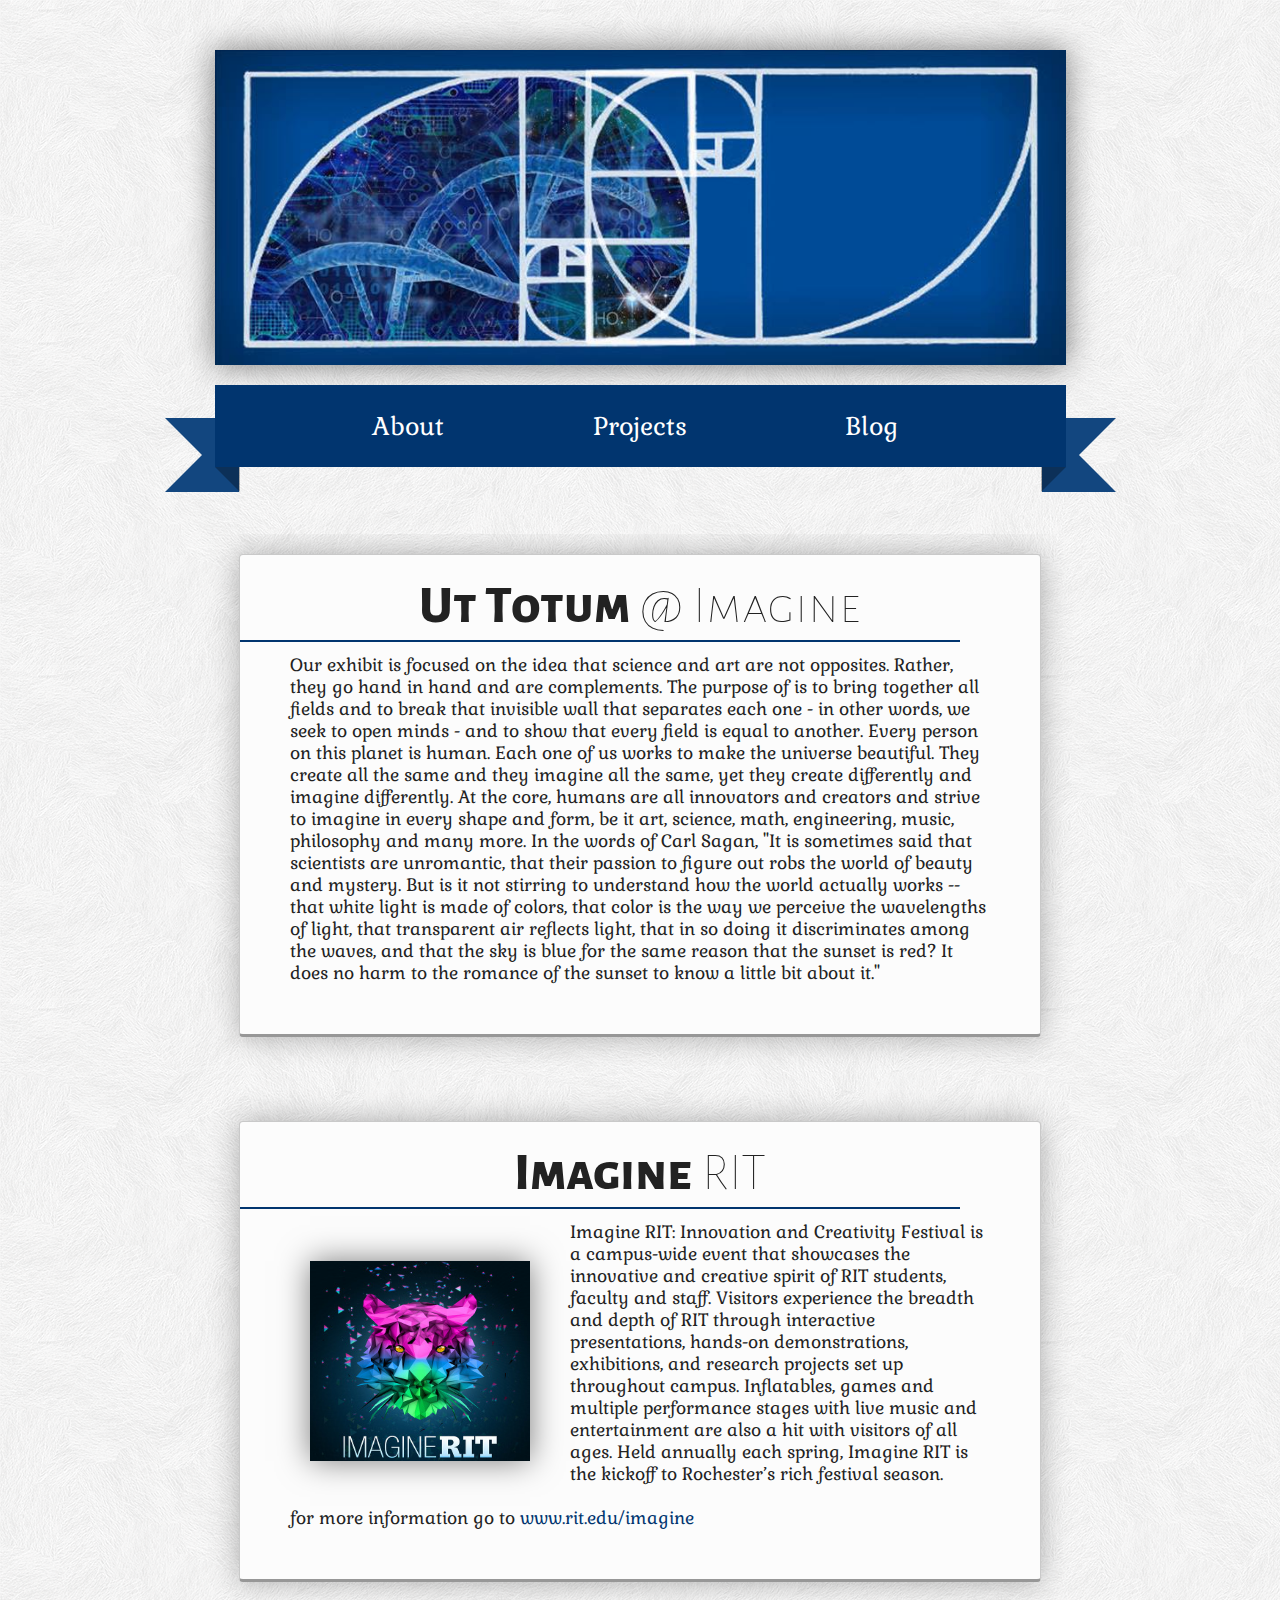
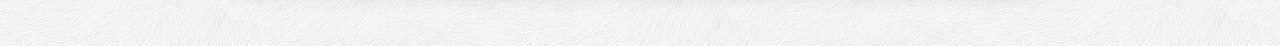
<file: index.html>
<!doctype HTML>
<html>
<head>
	<meta charset='UTF-8'>
	<meta name="viewport" content="width=device-width, height=device-height">
	<meta name="keywords" content="art, astronomy, beauty, black light, color, computer science, geometry, lasers, light, math, music theory, origami, paper, recursion, RIT, ut totum, imagine RIT">
	<link rel="shortcut icon" href="images/favicon.ico">
	<title>Ut Totum</title>
	<link href='http://fonts.googleapis.com/css?family=Gabriela' rel='stylesheet' type='text/css'>
	<link href='http://fonts.googleapis.com/css?family=Alegreya+Sans+SC:300,800' rel='stylesheet' type='text/css'>
	<link rel='stylesheet' href='style/main.css'>
</head>
<body>
	<div id = 'container'>
		<div id = 'header'>
			<img alt = 'cover image' id = 'main_img' src = 'images/Banner.jpg'>
			<ul class="ribbon">
			   <a href = ''><li><span class="ribbon-content"></span>About</li></a>
			   <a href = 'projects'><li>Projects</li></a>
			   <a href = 'blog'><li>Blog</li></a>
			</ul>
		</div>
		<div id = 'posts'>
			<div class = 'post'>
				<h1><span style = 'font-weight:800;'>Ut Totum</span> @ Imagine</h1>
				<p>
					Our exhibit is focused on the idea that science and art are not opposites. Rather, they go hand in hand and are complements. The purpose of is to bring together all fields and to break that invisible wall that separates each one - in other words, we seek to open minds - and to show that every field is equal to another. Every person on this planet is human. Each one of us works to make the universe beautiful. They create all the same and they imagine all the same, yet they create differently and imagine differently. At the core, humans are all innovators and creators and strive to imagine in every shape and form, be it art, science, math, engineering, music, philosophy and many more. In the words of Carl Sagan, "It is sometimes said that scientists are unromantic, that their passion to figure out robs the world of beauty and mystery. But is it not stirring to understand how the world actually works -- that white light is made of colors, that color is the way we perceive the wavelengths of light, that transparent air reflects light, that in so doing it discriminates among the waves, and that the sky is blue for the same reason that the sunset is red? It does no harm to the romance of the sunset to know a little bit about it."
				</p>
			</div>
			<div class = 'post'>
				<h1><span style = 'font-weight:800;'>Imagine</span> RIT</h1>
				<img alt = 'imagine RIT tiger' width = '220'  style = 'border-radius:0;' src="images/ImagineTiger.jpg">
				<p>
					Imagine RIT: Innovation and Creativity Festival is a campus-wide event that showcases the innovative and creative spirit of RIT students, faculty and staff. Visitors experience the breadth and depth of RIT through interactive presentations, hands-on demonstrations, exhibitions, and research projects set up throughout campus. Inflatables, games and multiple performance stages with live music and entertainment are also a hit with visitors of all ages. Held annually each spring, Imagine RIT is the kickoff to Rochester’s rich festival season.
					<br><br>
					for more information go to <a href = 'http://www.rit.edu/imagine/'>www.rit.edu/imagine</a>
				</p>
			</div>
		</div>
	</div>
<script type="text/javascript">
	// Load up animation
	document.body.onload = function()
	{
		document.getElementById('posts').style.opacity = '1';
	};
</script>
</body>
</html>
</file>
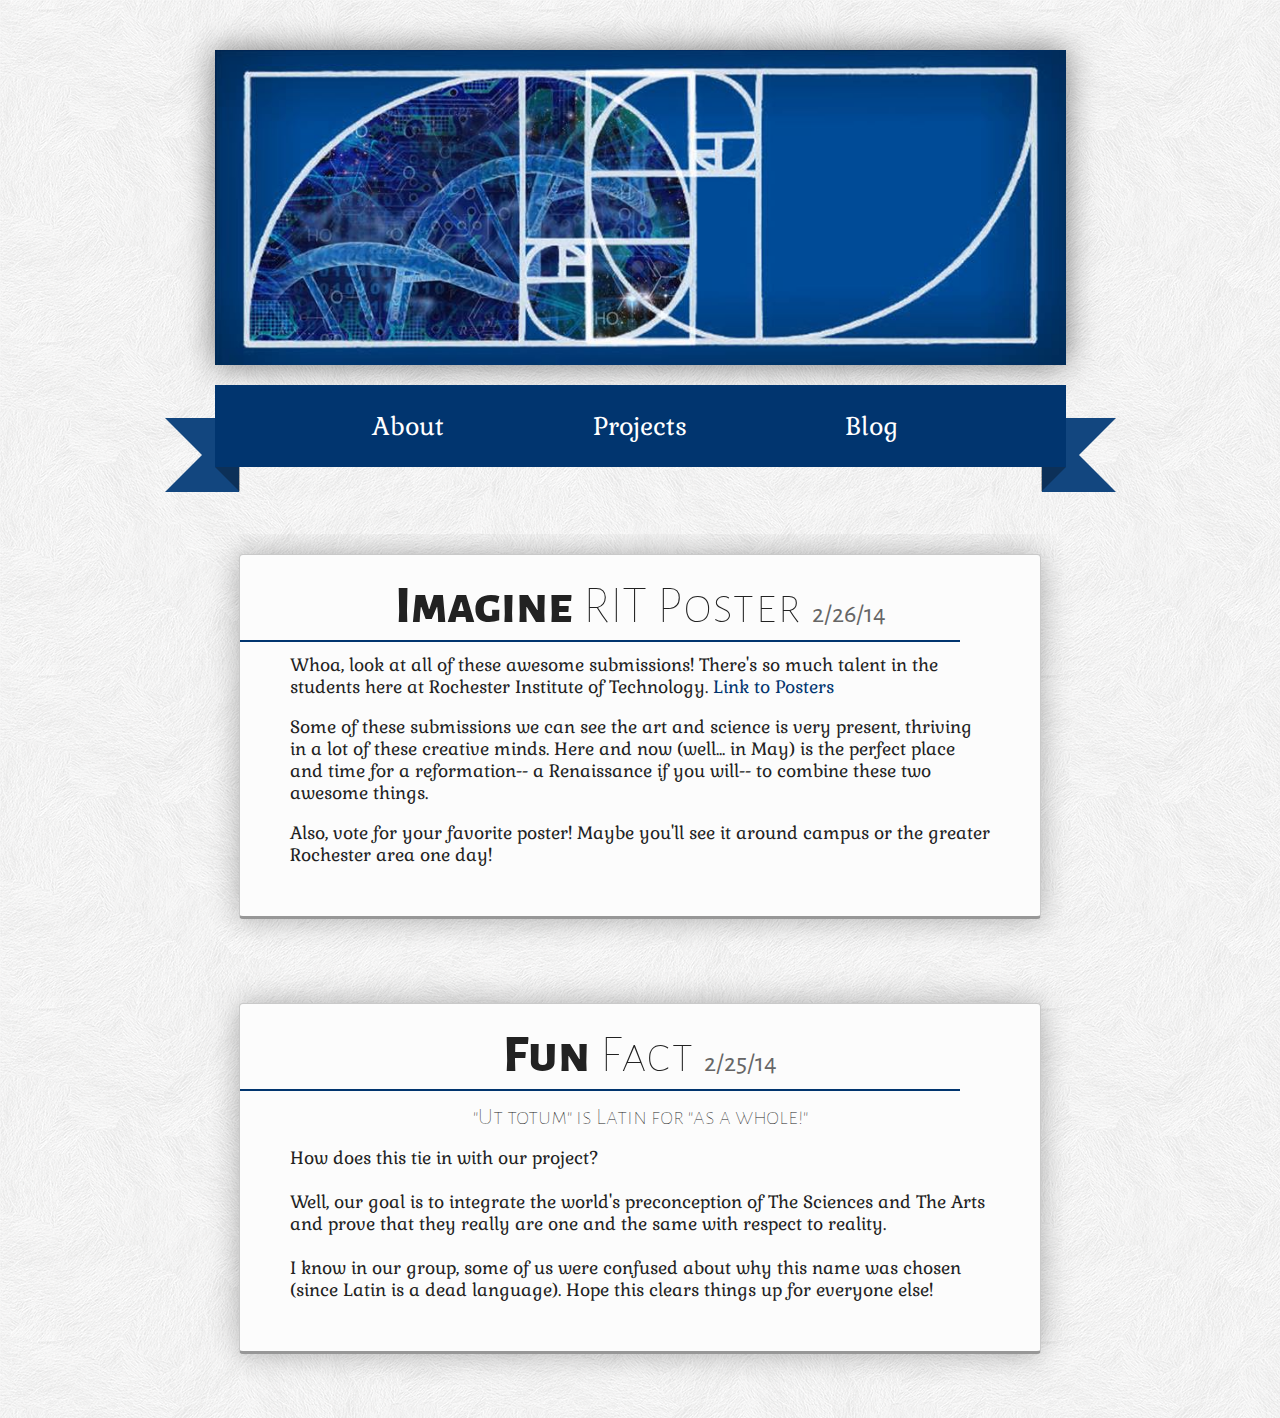
<file: blog/index.html>
<!doctype HTML>
<html>
<head>
	<meta charset='UTF-8'>
	<meta name="viewport" content="width=device-width, height=device-height">
	<meta name="keywords" content="art, astronomy, beauty, black light, color, computer science, geometry, lasers, light, math, music theory, origami, paper, recursion, RIT, ut totum, imagine RIT">
	<link rel="shortcut icon" href="../images/favicon.ico">
	<title>Ut Totum</title>
	<link href='http://fonts.googleapis.com/css?family=Gabriela' rel='stylesheet' type='text/css'>
	<link href='http://fonts.googleapis.com/css?family=Alegreya+Sans+SC:300,800' rel='stylesheet' type='text/css'>
	<link rel='stylesheet' href='../style/main.css'>
</head>
<body>
	<div id = 'container'>
		<div id = 'title'>
			</div>
		<div id = 'header'>
			<img alt = 'cover image' id = 'main_img' src = '../images/Banner.jpg'>
			<ul class="ribbon">
			   <a href = '../'><li><span class="ribbon-content"></span>About</li></a>
			   <a href = '../projects'><li>Projects</li></a>
			   <a href = ''><li>Blog</a></li>
			</ul>
		</div>
		<div id = 'posts'>

			<div class = 'post'>
				<h1><span style = 'font-weight:800;'>Imagine</span> RIT Poster <span class = 'date'>2/26/14</span></h1>
				<p>
					Whoa, look at all of these awesome submissions! There's so much talent in the students here at Rochester Institute of Technology. <a href = 'http://www.rit.edu/imagine/posters/2014/'>Link to Posters</a>
				</p>
				<br>
				<p>
					Some of these submissions we can see the art and science is very present, thriving in a lot of these creative minds. Here and now (well... in May) is the perfect place and time for a reformation-- a Renaissance if you will-- to combine these two awesome things.
				</p>
				<br>
				<p>
					Also, vote for your favorite poster! Maybe you'll see it around campus or the greater Rochester area one day!
				</p>
			</div>

			<div class = 'post'>
				<h1><span style = 'font-weight:800;'>Fun</span> Fact <span class = 'date'>2/25/14</span></h1>
				<h3>"Ut totum" is Latin for "as a whole!"</h3>
				<p>
					How does this tie in with our project?
					<br><br>
					Well, our goal is to integrate the world's preconception of The Sciences and The Arts and prove that they really are one and the same with respect to reality. 
					<br><br>
					I know in our group, some of us were confused about why this name was chosen (since Latin is a dead language). Hope this clears things up for everyone else!
				</p>
			</div>
		</div>
	</div>
<script type="text/javascript">
	// Load up animation
	document.body.onload = function()
	{
		document.getElementById('posts').style.opacity = '1';
		document.getElementById('posts').style.width   =  '100%';
	};
</script>
</body>
</html>
</file>
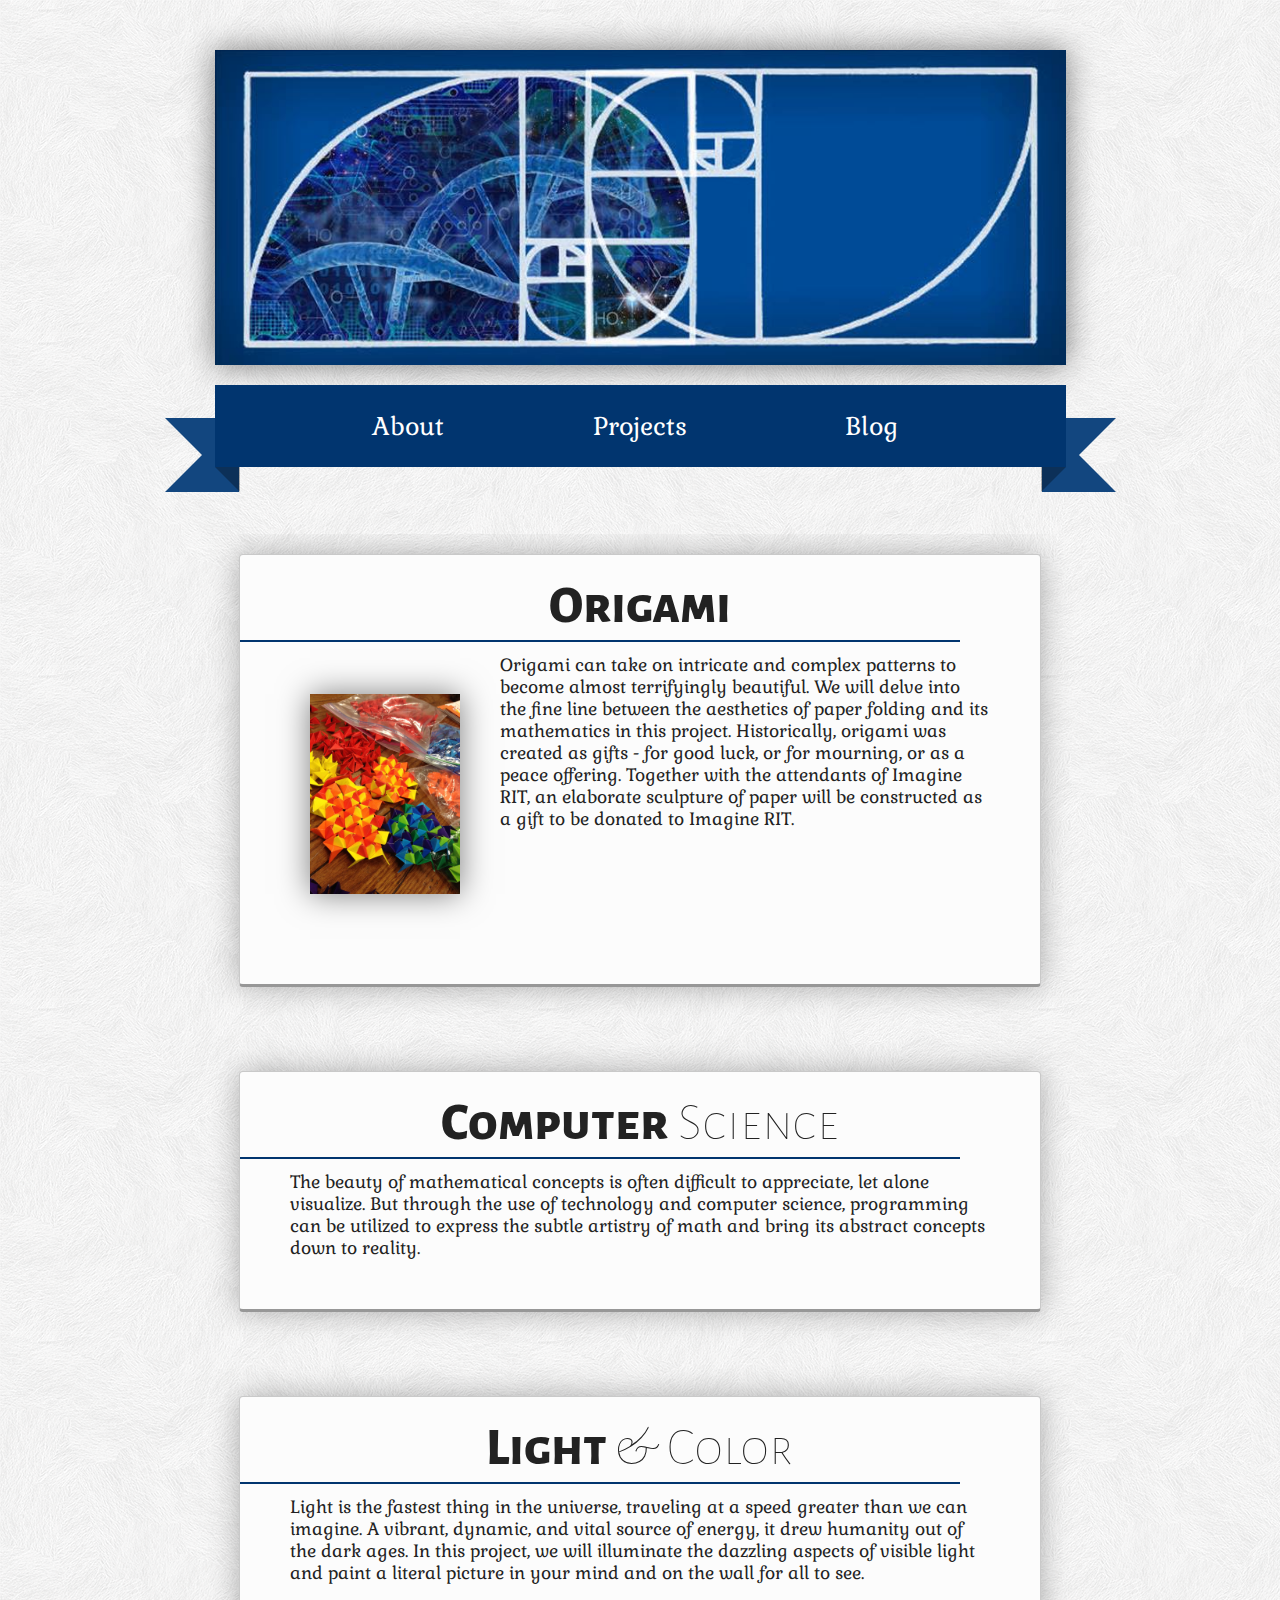
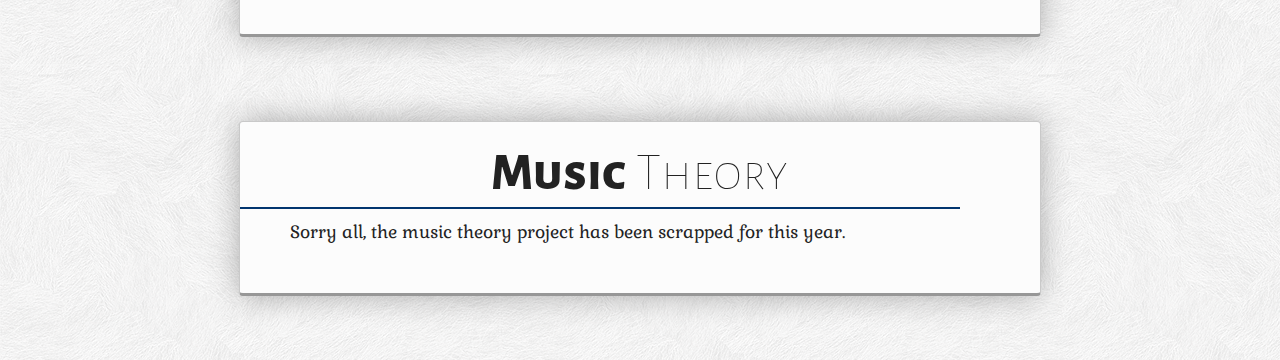
<file: projects/index.html>
<!doctype HTML>
<html>
<head>
	<meta charset='UTF-8'>
	<meta name="viewport" content="width=device-width, height=device-height">
	<meta name="keywords" content="art, astronomy, beauty, black light, color, computer science, geometry, lasers, light, math, music theory, origami, paper, recursion, RIT, ut totum, imagine RIT">
	<link rel="shortcut icon" href="../images/favicon.ico">
	<title>Ut Totum</title>
	<link href='http://fonts.googleapis.com/css?family=Gabriela' rel='stylesheet' type='text/css'>
	<link href='http://fonts.googleapis.com/css?family=Alegreya+Sans+SC:300,800' rel='stylesheet' type='text/css'>
	<link rel='stylesheet' href='../style/main.css'>
</head>
<body>
	<div id = 'container'>
		<div id = 'header'>
			<img alt = 'cover image' id = 'main_img' src = '../images/Banner.jpg'>
			<ul class="ribbon">
			   <a href = '../'><li><span class="ribbon-content"></span>About</li></a>
			   <a href = ''><li>Projects</li></a>
			   <a href = '../blog'><li>Blog</li></a>
			</ul>
		</div>
		<div id = 'posts'>
			<div class = 'post'>
					<h1><span style = 'font-weight:800;'>Origami</span></h1>
					<img src="..\images\origami.jpg">
					<p>
						Origami can take on intricate and complex patterns to become almost terrifyingly beautiful. We will delve into the fine line between the aesthetics of paper folding and its mathematics in this project. Historically, origami was created as gifts - for good luck, or for mourning, or as a peace offering. Together with the attendants of Imagine RIT, an elaborate sculpture of paper will be constructed as a gift to be donated to Imagine RIT.
					</p>
			</div>
			<div class = 'post'>
					<h1><span style = 'font-weight:800;'>Computer</span> Science</h1>
					<p>
						 The beauty of mathematical concepts is often difficult to appreciate, let alone visualize. But through the use of technology and computer science, programming can be utilized to express the subtle artistry of math and bring its abstract concepts down to reality.
					</p>
			</div>
			<div class = 'post'>
					<h1><span style = 'font-weight:800;'>Light </span>& Color</h1>
					<p>
					Light is the fastest thing in the universe, traveling at a speed greater than we can imagine. A vibrant, dynamic, and vital source of energy, it drew humanity out of the dark ages. In this project, we will illuminate the dazzling aspects of visible light and paint a literal picture in your mind and on the wall for all to see.
					</p>
			</div>
			<div class = 'post'>
					<h1><span style = 'font-weight:800;'>Music</span> Theory</h1>
					<p>
						Sorry all, the music theory project has been scrapped for this year.
					</p>
			</div>
		</div>
	</div>
<script type="text/javascript">
	// Load up animation
	document.body.onload = function()
	{
		document.getElementById('posts').style.opacity = '1';
	};
</script>
</body>
</html>
</file>
<file: style/main.css>
/*----- general styles -----*/
	*
	{
		margin: 0px;
		padding: 0px;
		color: #222;
	}

	body
	{
		background-image: url('../images/subtle_white_feathers.png');
	}

	p
	{
		font-family: 'Gabriela', serif;
		font-size: 1.1em;
		text-align: left;
	}

	h1,h2,h3
	{
		font-family: sans-serif;
		font-family: 'Alegreya Sans SC', sans-serif;
		font-weight: 200;
		text-align: center;
		font-size: 3.3em;
		padding-bottom: 15px;
	}

	h2
	{
		font-size: 2em;
		padding-top: 30px;
	}
	h3
	{
		font-size: 1.5em;
	}

	a
	{
		text-decoration: none;
		color: #01356F;
	}

	a:hover:after
	{
		content: '';
	}

	#container
	{
		padding-top: 50px;
		width: 100%;
		margin: 0px auto;
		overflow-x: hidden;
	}

/*----- header and navigation -----*/
	#main_img
	{
		display: block;
		margin: 0px auto;
		max-width: 851px;
		width: 100%;
		position: relative;
		box-shadow: 0 0 30px rgba(0,0,0,.5);
	}

	#title
	{
		height: 0px;
	}

	#title h1
	{
		position: absolute;
		font-size: 100px;
		color: white;
		text-shadow: 4px 4px 6px #000;
		position: relative;
		top: 100px;
		z-index: 100;
		text-align: center;
		font-family: 'Alegreya Sans SC', sans-serif;
	}

/*--------Style for ribbon----------*/
	.ribbon
	{
		font-size: 25px;
		max-width: 751px;
		position: relative;
		top: -30px;
		position: relative;
		background: #01356F;
		color: #fff;
		text-align: center;
		padding: 0em 2em;
		margin: 2em auto 1.5em;
	}

	.ribbon li
	{
		padding-top: 1em;
		padding-bottom: 1em;
		width: 30%;
		list-style: none;
		display: inline-block;
		font-family: "Gabriela", serif;
		color: white;
		-moz-transition: all 0.4s;
		-o-transition: all 0.4s;
		-webkit-transition: all 0.4s;
		transition: all 0.4s;
		cursor: pointer;
	}

	.ribbon li a 
	{
		color:white;
	}

	.ribbon li:hover
	{
		background: rgba(0,0,0,.2);
	}

	.ribbon:before, .ribbon:after
	{
		content: "";
		position: absolute;
		display: block;
		bottom: -1em;
		border: 1.5em solid #12467F;
		z-index: -1;
	}

	.ribbon:before
	{
		left: -2em;
		border-right-width: 1.5em;
		border-left-color: transparent;
	}

	.ribbon:after
	{
		right: -2em;
		border-left-width: 1.5em;
		border-right-color: transparent;
	}

	.ribbon .ribbon-content:before, .ribbon .ribbon-content:after
	{
		content: "";
		position: absolute;
		display: block;
		border-style: solid;/*#008686*/
		border-color:  rgba(0,0,0,.3) transparent transparent transparent;
		bottom: -1em;
	}

	.ribbon .ribbon-content:before
	{
		left: 0;
		border-width: 1em 0 0 1em;
	}

	.ribbon .ribbon-content:after
	{
		right: 0;
		border-width: 1em 1em 0 0;
	}

/*----- posts and the post container -----*/
	#posts
	{
		overflow: hidden;
		position: relative;
		-ms-filter: "progid:DXImageTransform.Microsoft.Alpha(Opacity=0)";
		filter: alpha(opacity=0);
		opacity: 0;
		margin: 0 auto;
		text-align: center;
		-moz-transition: opacity 1.5s, width 1s;
		-o-transition: opacity 1.5s, width 1s;
		-webkit-transition: opacity 1.5s, width 1s;
		transition: opacity 1.5s, width 1s;
	}

	.post
	{
		position: relative;
		display: inline-block;
		max-width: 700px;
		width: 80%;
		margin-bottom: 60px;
		margin-top: 20px;
		background: #FCFCFC;
		border-radius: 4px;
		border: 1px solid rgba(0,0,0,.2);
		border-bottom: 3px solid rgba(0,0,0,.4);
		padding: 50px;
		padding-top: 20px;
		overflow: hidden;
		box-shadow: 0 0 30px rgba(0,0,0,.3);
	}

	.post h1
	{
		position: relative;
	}

	.post .date
	{
		font-size: .5em;
		color:#666;
		font-weight: 400;
	}

	.post:after
	{
		position: absolute;
		content: '';
		width: 90%;
		height: 2px;
		background: #01356F;
		left: 0%;
		top: 85px;
	}

	.post img
	{
		max-height:200px;
		/*border-radius: 250px;*/
		float: left;
		margin: 40px;
		margin-left:20px;
		box-shadow: 0 0 30px rgba(0,0,0,.5);
	}

/*---- Large screen multi column layout -----*/
	@media (min-width: 1360px)
	{
		#posts
		{
			-moz-column-count: 2;
			-webkit-column-count: 2;
			column-count: 2;
		}

		.post
		{
			overflow: visible;
		};
	}

/*----- small screens compact layout -----*/
	@media (max-width: 600px)
	{
		#title h1
		{
			top: 30px;
			font-size: 70px;
		}

		h1
		{
			font-size: 40px;
		}

		.post:after
		{
			top: 65px;
		}

		.ribbon
		{
			font-size: 20px !important;
		}

		#container
		{
			padding-top: 0px;
		}

		.post img
		{
			display: block;
			float: none;
			margin: 0px auto;
			width: 300px;
			margin-bottom: 25px;
		}

		.post
		{
			padding: 20px;
		}

		#posts
		{
			margin-top: -50px;
			-moz-transition: all 0s;
			-o-transition: all 0s;
			-webkit-transition: all 0s;
			transition: all 0s;
		};
	}
</file>
